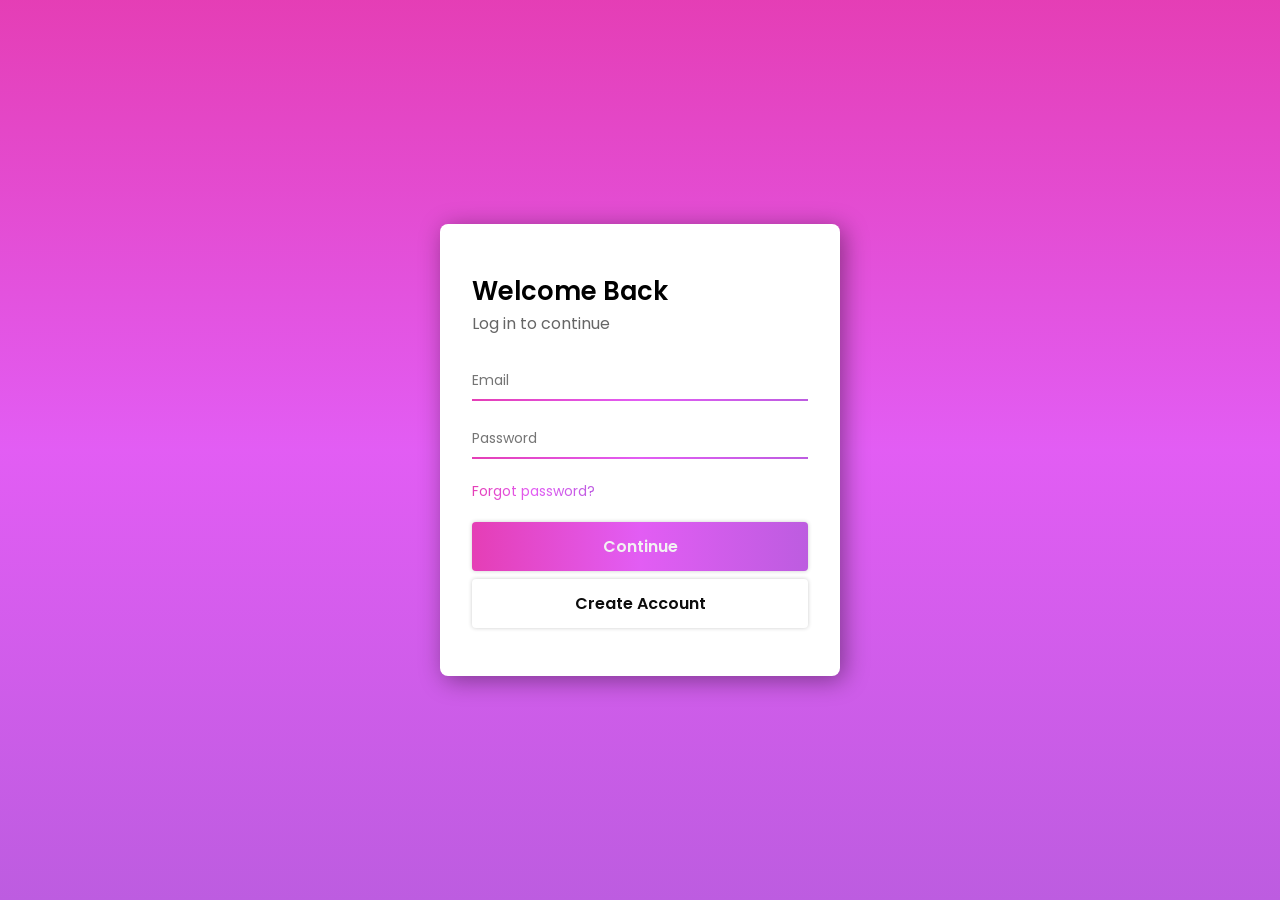
<file: index.html>
<!doctype html>
<html lang="en">
    <head>
        <meta charset="UTF-8" />
        <meta name="viewport" content="width=device-width, initial-scale=1.0" />
        <title>Log in - Welcome</title>
        <link rel="stylesheet" href="/style.css" />
    </head>
    <body>
        <div class="container">
            <div class="msgContainer">
                <p class="welcomeMsg">Welcome Back</p>
                <p class="loginMsg">Log in to continue</p>
            </div>
            <div class="userInput">
                <form action="/submit" class="form">
                    <input
                        type="email"
                        id="userEmail"
                        class="inputText"
                        placeholder="Email"
                        required
                    />
                    <input
                        type="password"
                        id="userPassword"
                        class="inputText"
                        placeholder="Password"
                        required
                    />
                    <div class="forgotPass">
                        <a href="#">Forgot password?</a>
                    </div>
                    <button
                        type="submit"
                        class="continueBtn formBtns"
                        id="continueBtn"
                    >
                        Continue
                    </button>
                </form>
                <a href="/register/index.html">
                    <button class="formBtns createAccBtn">
                        Create Account
                    </button>
                </a>
            </div>
        </div>
    </body>
</html>
</file>
<file: style.css>
@import url("https://fonts.googleapis.com/css2?family=Poppins:wght@&display=swap");

:root {
    --main-gradient: hsl(317, 76%, 57%), hsl(293, 87%, 66%), hsl(284, 68%, 62%);
    --hover-gradient:
        hsl(317, 76%, 67%), hsl(293, 87%, 76%), hsl(284, 68%, 72%);
}

* {
    padding: 0;
    margin: 0;
    box-sizing: border-box;
    font-family: "Poppins", sans-serif;
}

body {
    height: 100dvh;
    display: flex;
    flex-direction: column;
    align-items: center;
    justify-content: center;
    background: linear-gradient(var(--main-gradient));
}

.container {
    background-color: hsl(0, 0%, 100%);
    padding: 3rem 2rem;
    border-radius: 8px;
    box-shadow: 4px 4px 24px hsla(0, 0%, 0%, 0.4);
    max-width: 400px;
    width: 100%;
    min-height: 400px;
    display: flex;
    flex-direction: column;
    align-items: center;
    gap: 1.6rem;
}

.msgContainer {
    width: 100%;
}
.welcomeMsg {
    font-size: 1.6rem;
    font-weight: 600;
}
.loginMsg {
    color: hsl(0, 0%, 40%);
}

.userInput {
    display: flex;
    flex-direction: column;
    gap: 8px;
    width: 100%;
}

.form {
    display: flex;
    flex-direction: column;
    width: 100%;
    gap: 1.2rem;
}

.inputText {
    width: 100%;
    padding: 8px 0;
    border: none;
    border-bottom: 2px solid transparent;
    border-image: linear-gradient(to right, var(--main-gradient)) 1;
    font-size: 14px;
    transition: transform 0.35s cubic-bezier(0.34, 1.56, 0.64, 1);
}
.inputText:hover {
    transform: scale(1.01);
}
.inputText:focus {
    outline: none;
    transform: scale(1.03);
}

.forgotPass a {
    font-size: 14px;
    text-decoration: none;
    color: transparent;
    background: linear-gradient(to right, var(--main-gradient));
    -webkit-background-clip: text;
    background-clip: text;
}

.formBtns {
    border: none;
    width: 100%;
    padding: 12px 0;
    font-size: 16px;
    color: hsl(0, 0%, 95%);
    font-weight: 600;
    border-radius: 4px;
    cursor: pointer;
    box-shadow: 0 0 4px hsla(0, 0%, 0%, 0.2);
    transition: transform 0.35s cubic-bezier(0.34, 1.56, 0.64, 1);
}
.formBtns:hover {
    transform: scale(1.01);
}
.formBtns:active {
    transform: scale(1.03);
}

.continueBtn {
    background-image: linear-gradient(to right, var(--main-gradient));
}
.continueBtn:hover {
    background-image: linear-gradient(to right, var(--hover-gradient));
}

.createAccBtn {
    background-color: hsl(0, 0%, 100%);
    color: hsl(0, 0%, 5%);
}
.createAccBtn:hover {
    background-color: hsl(0, 0%, 95%);
}

@media screen and (max-width: 480px) {
    .container {
        height: 100%;
        max-width: 100%g;
        justify-content: center;
        padding: 2rem 1rem;
        border-radius: 0;
    }
    .formBtns {
        padding: 8px 0;
    }
}
</file>
